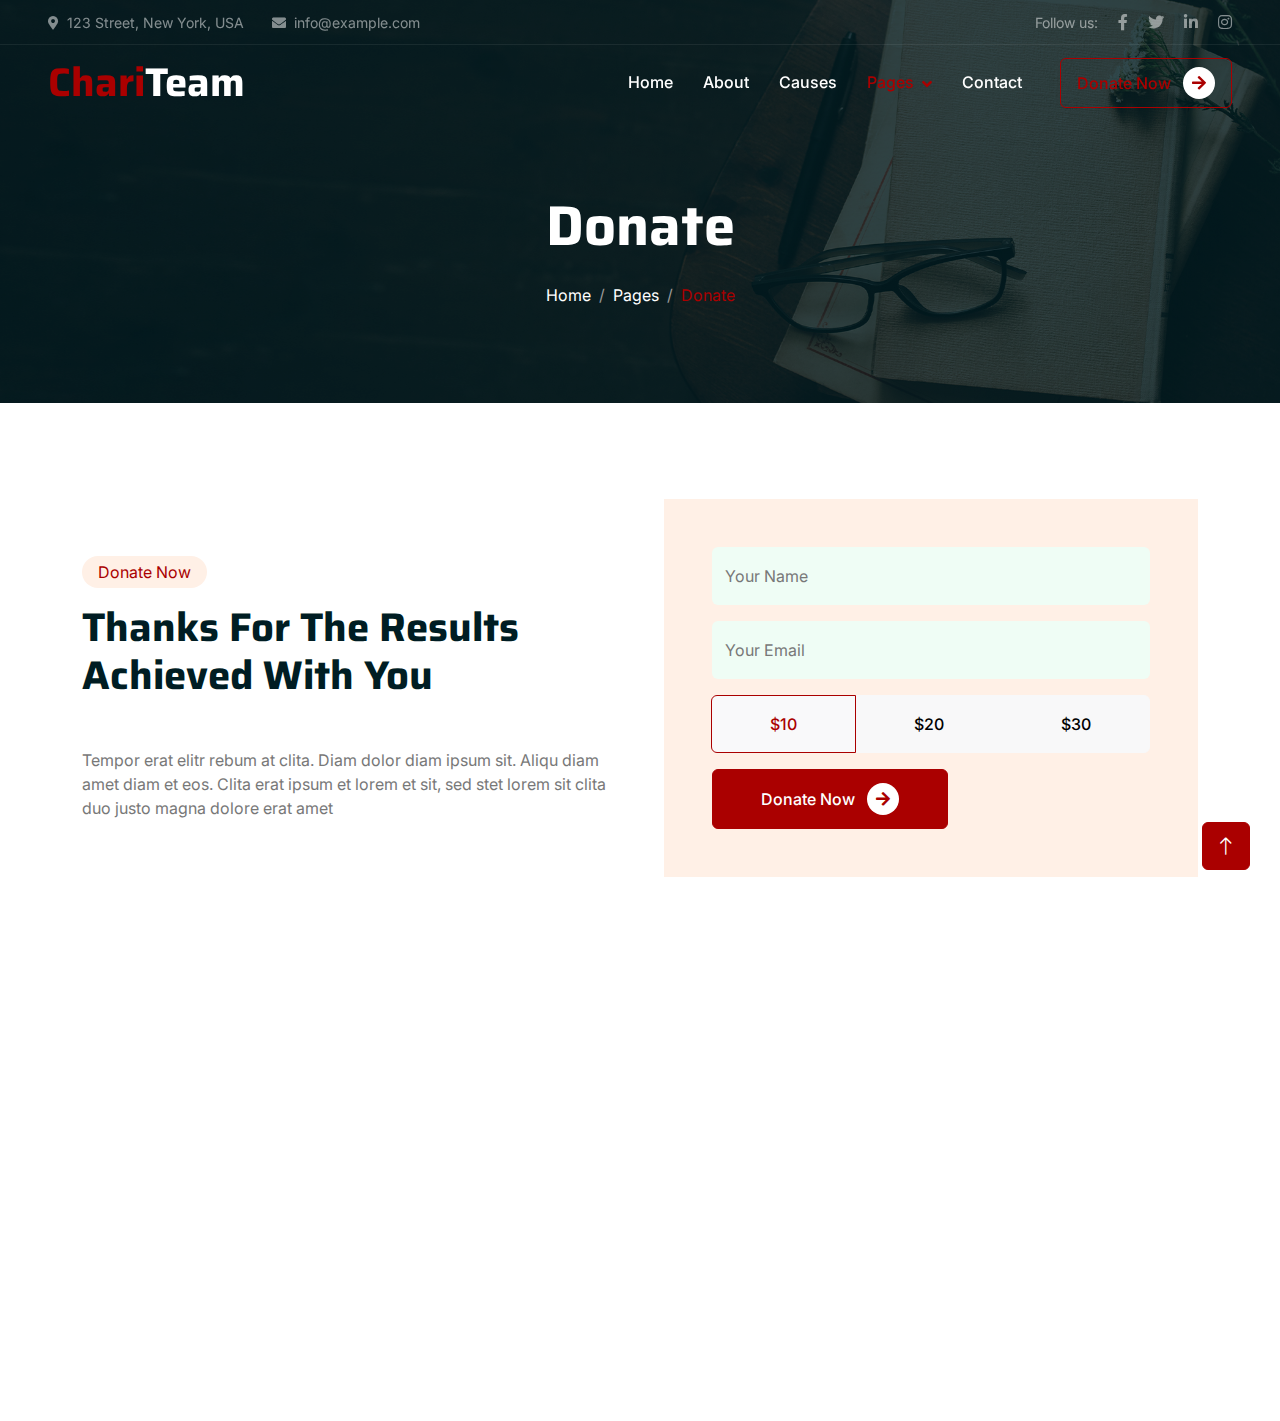
<file: donate.html>
<!DOCTYPE html>
<html lang="en">

<head>
    <meta charset="utf-8">
    <title>Mudra</title>
    <meta content="width=device-width, initial-scale=1.0" name="viewport">
    <meta content="" name="keywords">
    <meta content="" name="description">

    <!-- Favicon -->
    <link href="img/favicon.ico" rel="icon">

    <!-- Google Web Fonts -->
    <link rel="preconnect" href="https://fonts.googleapis.com">
    <link rel="preconnect" href="https://fonts.gstatic.com" crossorigin>
    <link href="https://fonts.googleapis.com/css2?family=Inter:wght@400;500;600&family=Saira:wght@500;600;700&display=swap" rel="stylesheet"> 

    <!-- Icon Font Stylesheet -->
    <link href="https://cdnjs.cloudflare.com/ajax/libs/font-awesome/5.10.0/css/all.min.css" rel="stylesheet">
    <link href="https://cdn.jsdelivr.net/npm/bootstrap-icons@1.4.1/font/bootstrap-icons.css" rel="stylesheet">

    <!-- Libraries Stylesheet -->
    <link href="lib/animate/animate.min.css" rel="stylesheet">
    <link href="lib/owlcarousel/assets/owl.carousel.min.css" rel="stylesheet">

    <!-- Customized Bootstrap Stylesheet -->
    <link href="css/bootstrap.min.css" rel="stylesheet">

    <!-- Template Stylesheet -->
    <link href="css/style.css" rel="stylesheet">
</head>

<body>
    <!-- Spinner Start -->
    <div id="spinner" class="show bg-white position-fixed translate-middle w-100 vh-100 top-50 start-50 d-flex align-items-center justify-content-center">
        <div class="spinner-grow text-primary" role="status"></div>
    </div>
    <!-- Spinner End -->


    <!-- Navbar Start -->
    <div class="container-fluid fixed-top px-0 wow fadeIn" data-wow-delay="0.1s">
        <div class="top-bar text-white-50 row gx-0 align-items-center d-none d-lg-flex">
            <div class="col-lg-6 px-5 text-start">
                <small><i class="fa fa-map-marker-alt me-2"></i>123 Street, New York, USA</small>
                <small class="ms-4"><i class="fa fa-envelope me-2"></i>info@example.com</small>
            </div>
            <div class="col-lg-6 px-5 text-end">
                <small>Follow us:</small>
                <a class="text-white-50 ms-3" href=""><i class="fab fa-facebook-f"></i></a>
                <a class="text-white-50 ms-3" href=""><i class="fab fa-twitter"></i></a>
                <a class="text-white-50 ms-3" href=""><i class="fab fa-linkedin-in"></i></a>
                <a class="text-white-50 ms-3" href=""><i class="fab fa-instagram"></i></a>
            </div>
        </div>

        <nav class="navbar navbar-expand-lg navbar-dark py-lg-0 px-lg-5 wow fadeIn" data-wow-delay="0.1s">
            <a href="index.html" class="navbar-brand ms-4 ms-lg-0">
                <h1 class="fw-bold text-primary m-0">Chari<span class="text-white">Team</span></h1>
            </a>
            <button type="button" class="navbar-toggler me-4" data-bs-toggle="collapse" data-bs-target="#navbarCollapse">
                <span class="navbar-toggler-icon"></span>
            </button>
            <div class="collapse navbar-collapse" id="navbarCollapse">
                <div class="navbar-nav ms-auto p-4 p-lg-0">
                    <a href="index.html" class="nav-item nav-link">Home</a>
                    <a href="about.html" class="nav-item nav-link">About</a>
                    <a href="causes.html" class="nav-item nav-link">Causes</a>
                    <div class="nav-item dropdown">
                        <a href="#" class="nav-link dropdown-toggle active" data-bs-toggle="dropdown">Pages</a>
                        <div class="dropdown-menu m-0">
                            <a href="service.html" class="dropdown-item">Service</a>
                            <a href="donate.html" class="dropdown-item active">Donate</a>
                            <a href="team.html" class="dropdown-item">Our Team</a>
                            <a href="testimonial.html" class="dropdown-item">Testimonial</a>
                            <a href="404.html" class="dropdown-item">404 Page</a>
                        </div>
                    </div>
                    <a href="contact.html" class="nav-item nav-link">Contact</a>
                </div>
                <div class="d-none d-lg-flex ms-2">
                    <a class="btn btn-outline-primary py-2 px-3" href="">
                        Donate Now
                        <div class="d-inline-flex btn-sm-square bg-white text-primary rounded-circle ms-2">
                            <i class="fa fa-arrow-right"></i>
                        </div>
                    </a>
                </div>
            </div>
        </nav>
    </div>
    <!-- Navbar End -->


    <!-- Page Header Start -->
    <div class="container-fluid page-header mb-5 wow fadeIn" data-wow-delay="0.1s">
        <div class="container text-center">
            <h1 class="display-4 text-white animated slideInDown mb-4">Donate</h1>
            <nav aria-label="breadcrumb animated slideInDown">
                <ol class="breadcrumb justify-content-center mb-0">
                    <li class="breadcrumb-item"><a class="text-white" href="#">Home</a></li>
                    <li class="breadcrumb-item"><a class="text-white" href="#">Pages</a></li>
                    <li class="breadcrumb-item text-primary active" aria-current="page">Donate</li>
                </ol>
            </nav>
        </div>
    </div>
    <!-- Page Header End -->


    <!-- Donate Start -->
    <div class="container-fluid py-5">
        <div class="container">
            <div class="row g-5 align-items-center">
                <div class="col-lg-6 wow fadeIn" data-wow-delay="0.1s">
                    <div class="d-inline-block rounded-pill bg-secondary text-primary py-1 px-3 mb-3">Donate Now</div>
                    <h1 class="display-6 mb-5">Thanks For The Results Achieved With You</h1>
                    <p class="mb-0">Tempor erat elitr rebum at clita. Diam dolor diam ipsum sit. Aliqu diam amet diam et eos. Clita erat ipsum et lorem et sit, sed stet lorem sit clita duo justo magna dolore erat amet</p>
                </div>
                <div class="col-lg-6 wow fadeIn" data-wow-delay="0.5s">
                    <div class="h-100 bg-secondary p-5">
                        <form>
                            <div class="row g-3">
                                <div class="col-12">
                                    <div class="form-floating">
                                        <input type="text" class="form-control bg-light border-0" id="name" placeholder="Your Name">
                                        <label for="name">Your Name</label>
                                    </div>
                                </div>
                                <div class="col-12">
                                    <div class="form-floating">
                                        <input type="email" class="form-control bg-light border-0" id="email" placeholder="Your Email">
                                        <label for="email">Your Email</label>
                                    </div>
                                </div>
                                <div class="col-12">
                                    <div class="btn-group d-flex justify-content-around">
                                        <input type="radio" class="btn-check" name="btnradio" id="btnradio1" checked>
                                        <label class="btn btn-light py-3" for="btnradio1">$10</label>

                                        <input type="radio" class="btn-check" name="btnradio" id="btnradio2">
                                        <label class="btn btn-light py-3" for="btnradio2">$20</label>

                                        <input type="radio" class="btn-check" name="btnradio" id="btnradio3">
                                        <label class="btn btn-light py-3" for="btnradio3">$30</label>
                                    </div>
                                </div>
                                <div class="col-12">
                                    <button class="btn btn-primary px-5" style="height: 60px;">
                                        Donate Now
                                        <div class="d-inline-flex btn-sm-square bg-white text-primary rounded-circle ms-2">
                                            <i class="fa fa-arrow-right"></i>
                                        </div>
                                    </button>
                                </div>
                            </div>
                        </form>
                    </div>
                </div>
            </div>
        </div>
    </div>
    <!-- Donate End -->
        

    <!-- Footer Start -->
    <div class="container-fluid bg-dark text-white-50 footer mt-5 pt-5 wow fadeIn" data-wow-delay="0.1s">
        <div class="container py-5">
            <div class="row g-5">
                <div class="col-lg-3 col-md-6">
                    <h1 class="fw-bold text-primary mb-4">Chari<span class="text-white">Team</span></h1>
                    <p>Diam dolor diam ipsum sit. Aliqu diam amet diam et eos. Clita erat ipsum et lorem et sit, sed stet lorem sit clita</p>
                    <div class="d-flex pt-2">
                        <a class="btn btn-square me-1" href=""><i class="fab fa-twitter"></i></a>
                        <a class="btn btn-square me-1" href=""><i class="fab fa-facebook-f"></i></a>
                        <a class="btn btn-square me-1" href=""><i class="fab fa-youtube"></i></a>
                        <a class="btn btn-square me-0" href=""><i class="fab fa-linkedin-in"></i></a>
                    </div>
                </div>
                <div class="col-lg-3 col-md-6">
                    <h5 class="text-light mb-4">Address</h5>
                    <p><i class="fa fa-map-marker-alt me-3"></i>123 Street, New York, USA</p>
                    <p><i class="fa fa-phone-alt me-3"></i>+012 345 67890</p>
                    <p><i class="fa fa-envelope me-3"></i>info@example.com</p>
                </div>
                <div class="col-lg-3 col-md-6">
                    <h5 class="text-light mb-4">Quick Links</h5>
                    <a class="btn btn-link" href="">About Us</a>
                    <a class="btn btn-link" href="">Contact Us</a>
                    <a class="btn btn-link" href="">Our Services</a>
                    <a class="btn btn-link" href="">Terms & Condition</a>
                    <a class="btn btn-link" href="">Support</a>
                </div>
                <div class="col-lg-3 col-md-6">
                    <h5 class="text-light mb-4">Newsletter</h5>
                    <p>Dolor amet sit justo amet elitr clita ipsum elitr est.</p>
                    <div class="position-relative mx-auto" style="max-width: 400px;">
                        <input class="form-control bg-transparent w-100 py-3 ps-4 pe-5" type="text" placeholder="Your email">
                        <button type="button" class="btn btn-primary py-2 position-absolute top-0 end-0 mt-2 me-2">SignUp</button>
                    </div>
                </div>
            </div>
        </div>
        <div class="container-fluid copyright">
            <div class="container">
                <div class="row">
                    <div class="col-md-6 text-center text-md-start mb-3 mb-md-0">
                        &copy; <a href="#">Your Site Name</a>, All Right Reserved.
                    </div>
                    <div class="col-md-6 text-center text-md-end">
                        <!--/*** This template is free as long as you keep the footer author’s credit link/attribution link/backlink. If you'd like to use the template without the footer author’s credit link/attribution link/backlink, you can purchase the Credit Removal License from "https://htmlcodex.com/credit-removal". Thank you for your support. ***/-->
                        Designed By <a href="https://htmlcodex.com">HTML Codex</a>
                    </div>
                </div>
            </div>
        </div>
    </div>
    <!-- Footer End -->


    <!-- Back to Top -->
    <a href="#" class="btn btn-lg btn-primary btn-lg-square back-to-top"><i class="bi bi-arrow-up"></i></a>


    <!-- JavaScript Libraries -->
    <script src="https://code.jquery.com/jquery-3.4.1.min.js"></script>
    <script src="https://cdn.jsdelivr.net/npm/bootstrap@5.0.0/dist/js/bootstrap.bundle.min.js"></script>
    <script src="lib/wow/wow.min.js"></script>
    <script src="lib/easing/easing.min.js"></script>
    <script src="lib/waypoints/waypoints.min.js"></script>
    <script src="lib/owlcarousel/owl.carousel.min.js"></script>
    <script src="lib/parallax/parallax.min.js"></script>

    <!-- Template Javascript -->
    <script src="js/main.js"></script>
</body>

</html>
</file>
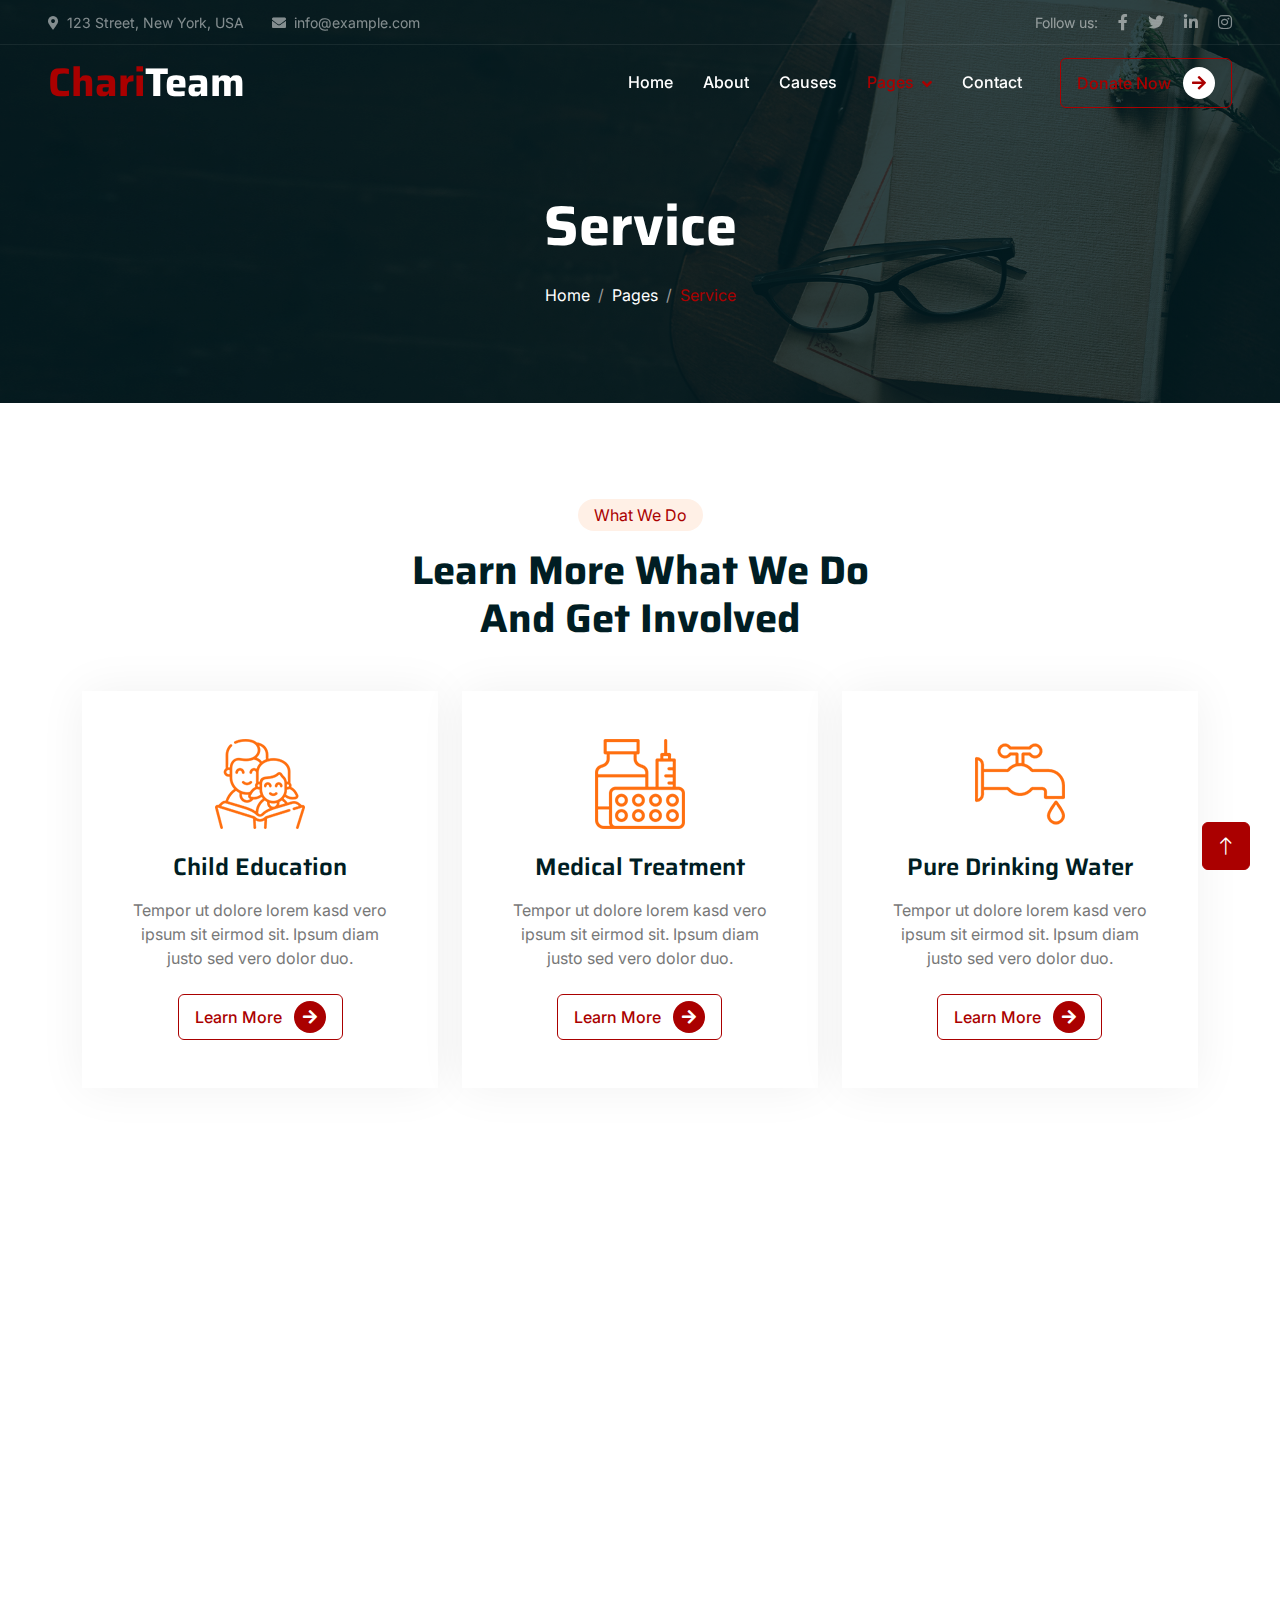
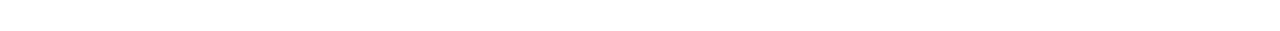
<file: service.html>
<!DOCTYPE html>
<html lang="en">

<head>
    <meta charset="utf-8">
    <title>Mudra</title>
    <meta content="width=device-width, initial-scale=1.0" name="viewport">
    <meta content="" name="keywords">
    <meta content="" name="description">

    <!-- Favicon -->
    <link href="img/favicon.ico" rel="icon">

    <!-- Google Web Fonts -->
    <link rel="preconnect" href="https://fonts.googleapis.com">
    <link rel="preconnect" href="https://fonts.gstatic.com" crossorigin>
    <link href="https://fonts.googleapis.com/css2?family=Inter:wght@400;500;600&family=Saira:wght@500;600;700&display=swap" rel="stylesheet"> 

    <!-- Icon Font Stylesheet -->
    <link href="https://cdnjs.cloudflare.com/ajax/libs/font-awesome/5.10.0/css/all.min.css" rel="stylesheet">
    <link href="https://cdn.jsdelivr.net/npm/bootstrap-icons@1.4.1/font/bootstrap-icons.css" rel="stylesheet">

    <!-- Libraries Stylesheet -->
    <link href="lib/animate/animate.min.css" rel="stylesheet">
    <link href="lib/owlcarousel/assets/owl.carousel.min.css" rel="stylesheet">

    <!-- Customized Bootstrap Stylesheet -->
    <link href="css/bootstrap.min.css" rel="stylesheet">

    <!-- Template Stylesheet -->
    <link href="css/style.css" rel="stylesheet">
</head>

<body>
    <!-- Spinner Start -->
    <div id="spinner" class="show bg-white position-fixed translate-middle w-100 vh-100 top-50 start-50 d-flex align-items-center justify-content-center">
        <div class="spinner-grow text-primary" role="status"></div>
    </div>
    <!-- Spinner End -->


    <!-- Navbar Start -->
    <div class="container-fluid fixed-top px-0 wow fadeIn" data-wow-delay="0.1s">
        <div class="top-bar text-white-50 row gx-0 align-items-center d-none d-lg-flex">
            <div class="col-lg-6 px-5 text-start">
                <small><i class="fa fa-map-marker-alt me-2"></i>123 Street, New York, USA</small>
                <small class="ms-4"><i class="fa fa-envelope me-2"></i>info@example.com</small>
            </div>
            <div class="col-lg-6 px-5 text-end">
                <small>Follow us:</small>
                <a class="text-white-50 ms-3" href=""><i class="fab fa-facebook-f"></i></a>
                <a class="text-white-50 ms-3" href=""><i class="fab fa-twitter"></i></a>
                <a class="text-white-50 ms-3" href=""><i class="fab fa-linkedin-in"></i></a>
                <a class="text-white-50 ms-3" href=""><i class="fab fa-instagram"></i></a>
            </div>
        </div>

        <nav class="navbar navbar-expand-lg navbar-dark py-lg-0 px-lg-5 wow fadeIn" data-wow-delay="0.1s">
            <a href="index.html" class="navbar-brand ms-4 ms-lg-0">
                <h1 class="fw-bold text-primary m-0">Chari<span class="text-white">Team</span></h1>
            </a>
            <button type="button" class="navbar-toggler me-4" data-bs-toggle="collapse" data-bs-target="#navbarCollapse">
                <span class="navbar-toggler-icon"></span>
            </button>
            <div class="collapse navbar-collapse" id="navbarCollapse">
                <div class="navbar-nav ms-auto p-4 p-lg-0">
                    <a href="index.html" class="nav-item nav-link">Home</a>
                    <a href="about.html" class="nav-item nav-link">About</a>
                    <a href="causes.html" class="nav-item nav-link">Causes</a>
                    <div class="nav-item dropdown">
                        <a href="#" class="nav-link dropdown-toggle active" data-bs-toggle="dropdown">Pages</a>
                        <div class="dropdown-menu m-0">
                            <a href="service.html" class="dropdown-item active">Service</a>
                            <a href="donate.html" class="dropdown-item">Donate</a>
                            <a href="team.html" class="dropdown-item">Our Team</a>
                            <a href="testimonial.html" class="dropdown-item">Testimonial</a>
                            <a href="404.html" class="dropdown-item">404 Page</a>
                        </div>
                    </div>
                    <a href="contact.html" class="nav-item nav-link">Contact</a>
                </div>
                <div class="d-none d-lg-flex ms-2">
                    <a class="btn btn-outline-primary py-2 px-3" href="">
                        Donate Now
                        <div class="d-inline-flex btn-sm-square bg-white text-primary rounded-circle ms-2">
                            <i class="fa fa-arrow-right"></i>
                        </div>
                    </a>
                </div>
            </div>
        </nav>
    </div>
    <!-- Navbar End -->


    <!-- Page Header Start -->
    <div class="container-fluid page-header mb-5 wow fadeIn" data-wow-delay="0.1s">
        <div class="container text-center">
            <h1 class="display-4 text-white animated slideInDown mb-4">Service</h1>
            <nav aria-label="breadcrumb animated slideInDown">
                <ol class="breadcrumb justify-content-center mb-0">
                    <li class="breadcrumb-item"><a class="text-white" href="#">Home</a></li>
                    <li class="breadcrumb-item"><a class="text-white" href="#">Pages</a></li>
                    <li class="breadcrumb-item text-primary active" aria-current="page">Service</li>
                </ol>
            </nav>
        </div>
    </div>
    <!-- Page Header End -->


    <!-- Service Start -->
    <div class="container-xxl py-5">
        <div class="container">
            <div class="text-center mx-auto mb-5 wow fadeInUp" data-wow-delay="0.1s" style="max-width: 500px;">
                <div class="d-inline-block rounded-pill bg-secondary text-primary py-1 px-3 mb-3">What We Do</div>
                <h1 class="display-6 mb-5">Learn More What We Do And Get Involved</h1>
            </div>
            <div class="row g-4 justify-content-center">
                <div class="col-lg-4 col-md-6 wow fadeInUp" data-wow-delay="0.1s">
                    <div class="service-item bg-white text-center h-100 p-4 p-xl-5">
                        <img class="img-fluid mb-4" src="img/icon-1.png" alt="">
                        <h4 class="mb-3">Child Education</h4>
                        <p class="mb-4">Tempor ut dolore lorem kasd vero ipsum sit eirmod sit. Ipsum diam justo sed vero dolor duo.</p>
                        <a class="btn btn-outline-primary px-3" href="">
                            Learn More
                            <div class="d-inline-flex btn-sm-square bg-primary text-white rounded-circle ms-2">
                                <i class="fa fa-arrow-right"></i>
                            </div>
                        </a>
                    </div>
                </div>
                <div class="col-lg-4 col-md-6 wow fadeInUp" data-wow-delay="0.3s">
                    <div class="service-item bg-white text-center h-100 p-4 p-xl-5">
                        <img class="img-fluid mb-4" src="img/icon-2.png" alt="">
                        <h4 class="mb-3">Medical Treatment</h4>
                        <p class="mb-4">Tempor ut dolore lorem kasd vero ipsum sit eirmod sit. Ipsum diam justo sed vero dolor duo.</p>
                        <a class="btn btn-outline-primary px-3" href="">
                            Learn More
                            <div class="d-inline-flex btn-sm-square bg-primary text-white rounded-circle ms-2">
                                <i class="fa fa-arrow-right"></i>
                            </div>
                        </a>
                    </div>
                </div>
                <div class="col-lg-4 col-md-6 wow fadeInUp" data-wow-delay="0.5s">
                    <div class="service-item bg-white text-center h-100 p-4 p-xl-5">
                        <img class="img-fluid mb-4" src="img/icon-3.png" alt="">
                        <h4 class="mb-3">Pure Drinking Water</h4>
                        <p class="mb-4">Tempor ut dolore lorem kasd vero ipsum sit eirmod sit. Ipsum diam justo sed vero dolor duo.</p>
                        <a class="btn btn-outline-primary px-3" href="">
                            Learn More
                            <div class="d-inline-flex btn-sm-square bg-primary text-white rounded-circle ms-2">
                                <i class="fa fa-arrow-right"></i>
                            </div>
                        </a>
                    </div>
                </div>
            </div>
        </div>
    </div>
    <!-- Service End -->
        

    <!-- Footer Start -->
    <div class="container-fluid bg-dark text-white-50 footer mt-5 pt-5 wow fadeIn" data-wow-delay="0.1s">
        <div class="container py-5">
            <div class="row g-5">
                <div class="col-lg-3 col-md-6">
                    <h1 class="fw-bold text-primary mb-4">Chari<span class="text-white">Team</span></h1>
                    <p>Diam dolor diam ipsum sit. Aliqu diam amet diam et eos. Clita erat ipsum et lorem et sit, sed stet lorem sit clita</p>
                    <div class="d-flex pt-2">
                        <a class="btn btn-square me-1" href=""><i class="fab fa-twitter"></i></a>
                        <a class="btn btn-square me-1" href=""><i class="fab fa-facebook-f"></i></a>
                        <a class="btn btn-square me-1" href=""><i class="fab fa-youtube"></i></a>
                        <a class="btn btn-square me-0" href=""><i class="fab fa-linkedin-in"></i></a>
                    </div>
                </div>
                <div class="col-lg-3 col-md-6">
                    <h5 class="text-light mb-4">Address</h5>
                    <p><i class="fa fa-map-marker-alt me-3"></i>123 Street, New York, USA</p>
                    <p><i class="fa fa-phone-alt me-3"></i>+012 345 67890</p>
                    <p><i class="fa fa-envelope me-3"></i>info@example.com</p>
                </div>
                <div class="col-lg-3 col-md-6">
                    <h5 class="text-light mb-4">Quick Links</h5>
                    <a class="btn btn-link" href="">About Us</a>
                    <a class="btn btn-link" href="">Contact Us</a>
                    <a class="btn btn-link" href="">Our Services</a>
                    <a class="btn btn-link" href="">Terms & Condition</a>
                    <a class="btn btn-link" href="">Support</a>
                </div>
                <div class="col-lg-3 col-md-6">
                    <h5 class="text-light mb-4">Newsletter</h5>
                    <p>Dolor amet sit justo amet elitr clita ipsum elitr est.</p>
                    <div class="position-relative mx-auto" style="max-width: 400px;">
                        <input class="form-control bg-transparent w-100 py-3 ps-4 pe-5" type="text" placeholder="Your email">
                        <button type="button" class="btn btn-primary py-2 position-absolute top-0 end-0 mt-2 me-2">SignUp</button>
                    </div>
                </div>
            </div>
        </div>
        <div class="container-fluid copyright">
            <div class="container">
                <div class="row">
                    <div class="col-md-6 text-center text-md-start mb-3 mb-md-0">
                        &copy; <a href="#">Your Site Name</a>, All Right Reserved.
                    </div>
                    <div class="col-md-6 text-center text-md-end">
                        <!--/*** This template is free as long as you keep the footer author’s credit link/attribution link/backlink. If you'd like to use the template without the footer author’s credit link/attribution link/backlink, you can purchase the Credit Removal License from "https://htmlcodex.com/credit-removal". Thank you for your support. ***/-->
                        Designed By <a href="https://htmlcodex.com">HTML Codex</a>
                    </div>
                </div>
            </div>
        </div>
    </div>
    <!-- Footer End -->


    <!-- Back to Top -->
    <a href="#" class="btn btn-lg btn-primary btn-lg-square back-to-top"><i class="bi bi-arrow-up"></i></a>


    <!-- JavaScript Libraries -->
    <script src="https://code.jquery.com/jquery-3.4.1.min.js"></script>
    <script src="https://cdn.jsdelivr.net/npm/bootstrap@5.0.0/dist/js/bootstrap.bundle.min.js"></script>
    <script src="lib/wow/wow.min.js"></script>
    <script src="lib/easing/easing.min.js"></script>
    <script src="lib/waypoints/waypoints.min.js"></script>
    <script src="lib/owlcarousel/owl.carousel.min.js"></script>
    <script src="lib/parallax/parallax.min.js"></script>

    <!-- Template Javascript -->
    <script src="js/main.js"></script>
</body>

</html>
</file>
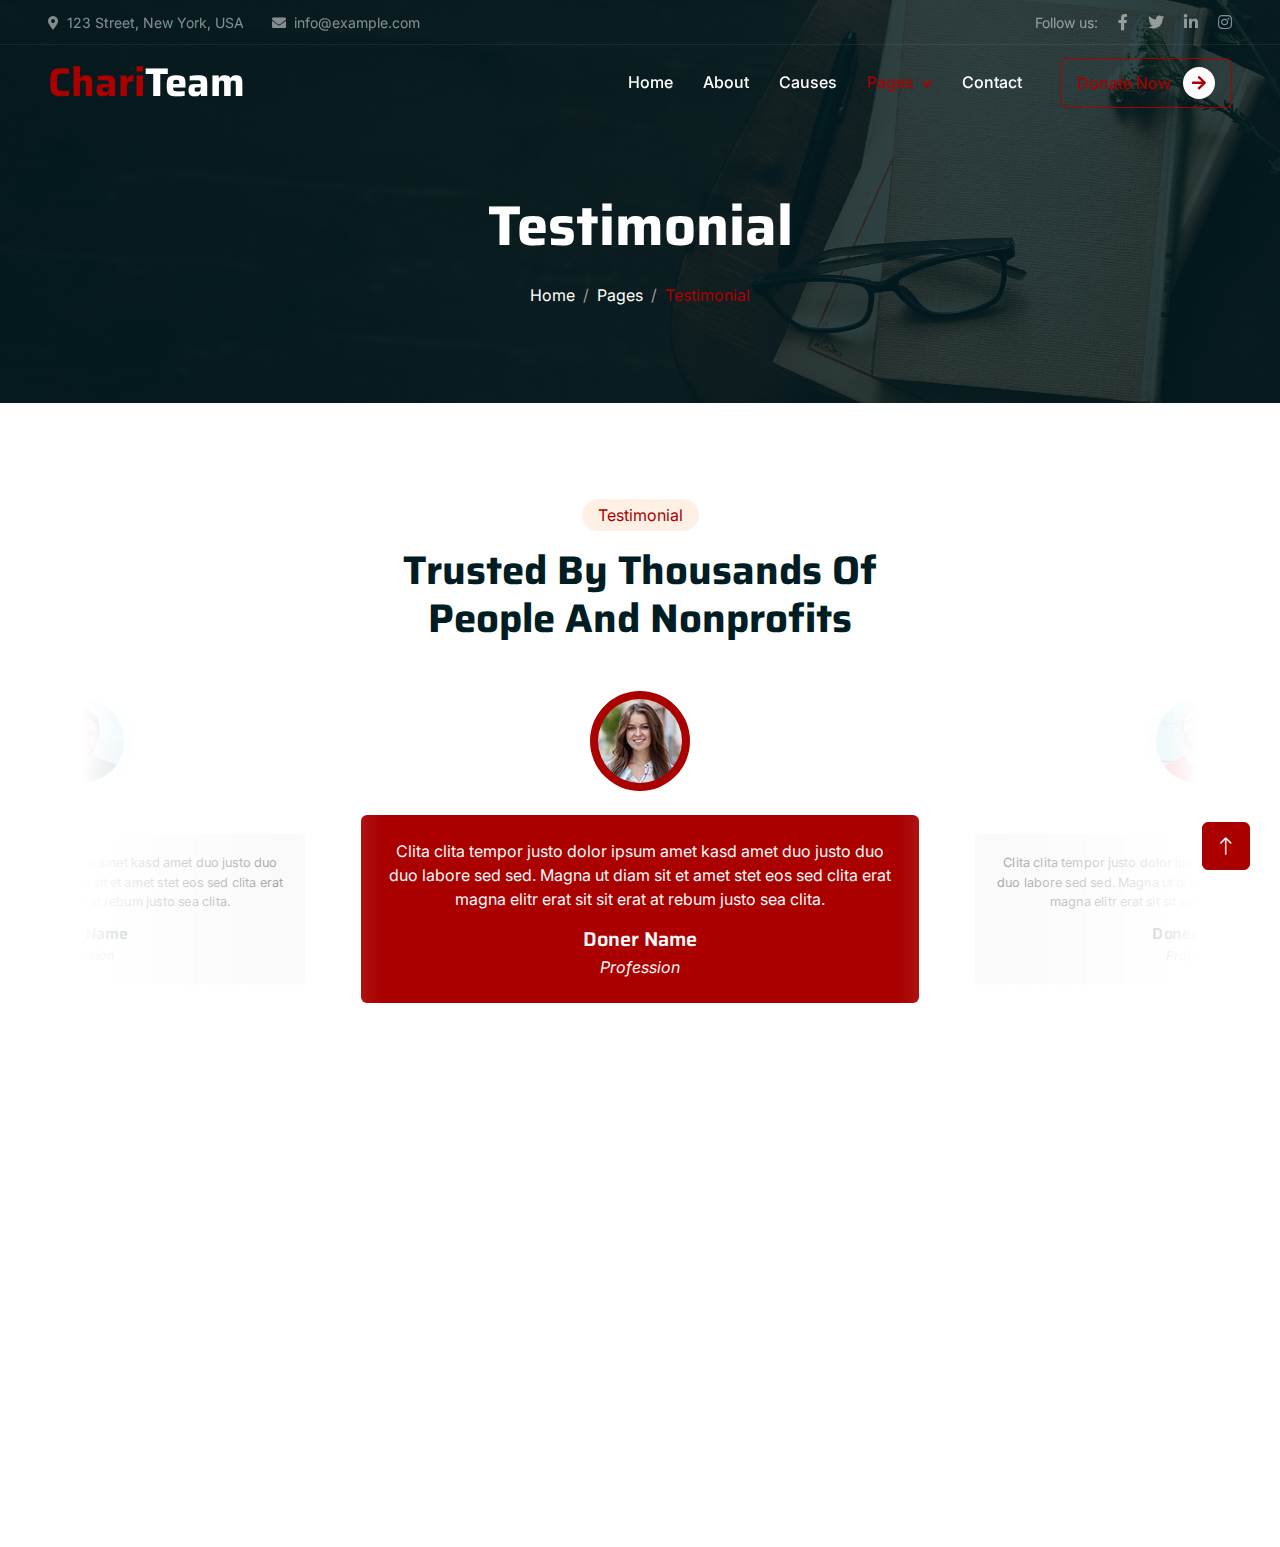
<file: testimonial.html>
<!DOCTYPE html>
<html lang="en">

<head>
    <meta charset="utf-8">
    <title>Mudra</title>
    <meta content="width=device-width, initial-scale=1.0" name="viewport">
    <meta content="" name="keywords">
    <meta content="" name="description">

    <!-- Favicon -->
    <link href="img/favicon.ico" rel="icon">

    <!-- Google Web Fonts -->
    <link rel="preconnect" href="https://fonts.googleapis.com">
    <link rel="preconnect" href="https://fonts.gstatic.com" crossorigin>
    <link href="https://fonts.googleapis.com/css2?family=Inter:wght@400;500;600&family=Saira:wght@500;600;700&display=swap" rel="stylesheet"> 

    <!-- Icon Font Stylesheet -->
    <link href="https://cdnjs.cloudflare.com/ajax/libs/font-awesome/5.10.0/css/all.min.css" rel="stylesheet">
    <link href="https://cdn.jsdelivr.net/npm/bootstrap-icons@1.4.1/font/bootstrap-icons.css" rel="stylesheet">

    <!-- Libraries Stylesheet -->
    <link href="lib/animate/animate.min.css" rel="stylesheet">
    <link href="lib/owlcarousel/assets/owl.carousel.min.css" rel="stylesheet">

    <!-- Customized Bootstrap Stylesheet -->
    <link href="css/bootstrap.min.css" rel="stylesheet">

    <!-- Template Stylesheet -->
    <link href="css/style.css" rel="stylesheet">
</head>

<body>
    <!-- Spinner Start -->
    <div id="spinner" class="show bg-white position-fixed translate-middle w-100 vh-100 top-50 start-50 d-flex align-items-center justify-content-center">
        <div class="spinner-grow text-primary" role="status"></div>
    </div>
    <!-- Spinner End -->


    <!-- Navbar Start -->
    <div class="container-fluid fixed-top px-0 wow fadeIn" data-wow-delay="0.1s">
        <div class="top-bar text-white-50 row gx-0 align-items-center d-none d-lg-flex">
            <div class="col-lg-6 px-5 text-start">
                <small><i class="fa fa-map-marker-alt me-2"></i>123 Street, New York, USA</small>
                <small class="ms-4"><i class="fa fa-envelope me-2"></i>info@example.com</small>
            </div>
            <div class="col-lg-6 px-5 text-end">
                <small>Follow us:</small>
                <a class="text-white-50 ms-3" href=""><i class="fab fa-facebook-f"></i></a>
                <a class="text-white-50 ms-3" href=""><i class="fab fa-twitter"></i></a>
                <a class="text-white-50 ms-3" href=""><i class="fab fa-linkedin-in"></i></a>
                <a class="text-white-50 ms-3" href=""><i class="fab fa-instagram"></i></a>
            </div>
        </div>

        <nav class="navbar navbar-expand-lg navbar-dark py-lg-0 px-lg-5 wow fadeIn" data-wow-delay="0.1s">
            <a href="index.html" class="navbar-brand ms-4 ms-lg-0">
                <h1 class="fw-bold text-primary m-0">Chari<span class="text-white">Team</span></h1>
            </a>
            <button type="button" class="navbar-toggler me-4" data-bs-toggle="collapse" data-bs-target="#navbarCollapse">
                <span class="navbar-toggler-icon"></span>
            </button>
            <div class="collapse navbar-collapse" id="navbarCollapse">
                <div class="navbar-nav ms-auto p-4 p-lg-0">
                    <a href="index.html" class="nav-item nav-link">Home</a>
                    <a href="about.html" class="nav-item nav-link">About</a>
                    <a href="causes.html" class="nav-item nav-link">Causes</a>
                    <div class="nav-item dropdown">
                        <a href="#" class="nav-link dropdown-toggle active" data-bs-toggle="dropdown">Pages</a>
                        <div class="dropdown-menu m-0">
                            <a href="service.html" class="dropdown-item">Service</a>
                            <a href="donate.html" class="dropdown-item">Donate</a>
                            <a href="team.html" class="dropdown-item">Our Team</a>
                            <a href="testimonial.html" class="dropdown-item active">Testimonial</a>
                            <a href="404.html" class="dropdown-item">404 Page</a>
                        </div>
                    </div>
                    <a href="contact.html" class="nav-item nav-link">Contact</a>
                </div>
                <div class="d-none d-lg-flex ms-2">
                    <a class="btn btn-outline-primary py-2 px-3" href="">
                        Donate Now
                        <div class="d-inline-flex btn-sm-square bg-white text-primary rounded-circle ms-2">
                            <i class="fa fa-arrow-right"></i>
                        </div>
                    </a>
                </div>
            </div>
        </nav>
    </div>
    <!-- Navbar End -->


    <!-- Page Header Start -->
    <div class="container-fluid page-header mb-5 wow fadeIn" data-wow-delay="0.1s">
        <div class="container text-center">
            <h1 class="display-4 text-white animated slideInDown mb-4">Testimonial</h1>
            <nav aria-label="breadcrumb animated slideInDown">
                <ol class="breadcrumb justify-content-center mb-0">
                    <li class="breadcrumb-item"><a class="text-white" href="#">Home</a></li>
                    <li class="breadcrumb-item"><a class="text-white" href="#">Pages</a></li>
                    <li class="breadcrumb-item text-primary active" aria-current="page">Testimonial</li>
                </ol>
            </nav>
        </div>
    </div>
    <!-- Page Header End -->


    <!-- Testimonial Start -->
    <div class="container-xxl py-5">
        <div class="container">
            <div class="text-center mx-auto mb-5 wow fadeInUp" data-wow-delay="0.1s" style="max-width: 500px;">
                <div class="d-inline-block rounded-pill bg-secondary text-primary py-1 px-3 mb-3">Testimonial</div>
                <h1 class="display-6 mb-5">Trusted By Thousands Of People And Nonprofits</h1>
            </div>
            <div class="owl-carousel testimonial-carousel wow fadeInUp" data-wow-delay="0.1s">
                <div class="testimonial-item text-center">
                    <img class="img-fluid bg-light rounded-circle p-2 mx-auto mb-4" src="img/testimonial-1.jpg" style="width: 100px; height: 100px;">
                    <div class="testimonial-text rounded text-center p-4">
                        <p>Clita clita tempor justo dolor ipsum amet kasd amet duo justo duo duo labore sed sed. Magna ut diam sit et amet stet eos sed clita erat magna elitr erat sit sit erat at rebum justo sea clita.</p>
                        <h5 class="mb-1">Doner Name</h5>
                        <span class="fst-italic">Profession</span>
                    </div>
                </div>
                <div class="testimonial-item text-center">
                    <img class="img-fluid bg-light rounded-circle p-2 mx-auto mb-4" src="img/testimonial-2.jpg" style="width: 100px; height: 100px;">
                    <div class="testimonial-text rounded text-center p-4">
                        <p>Clita clita tempor justo dolor ipsum amet kasd amet duo justo duo duo labore sed sed. Magna ut diam sit et amet stet eos sed clita erat magna elitr erat sit sit erat at rebum justo sea clita.</p>
                        <h5 class="mb-1">Doner Name</h5>
                        <span class="fst-italic">Profession</span>
                    </div>
                </div>
                <div class="testimonial-item text-center">
                    <img class="img-fluid bg-light rounded-circle p-2 mx-auto mb-4" src="img/testimonial-3.jpg" style="width: 100px; height: 100px;">
                    <div class="testimonial-text rounded text-center p-4">
                        <p>Clita clita tempor justo dolor ipsum amet kasd amet duo justo duo duo labore sed sed. Magna ut diam sit et amet stet eos sed clita erat magna elitr erat sit sit erat at rebum justo sea clita.</p>
                        <h5 class="mb-1">Doner Name</h5>
                        <span class="fst-italic">Profession</span>
                    </div>
                </div>
            </div>
        </div>
    </div>
    <!-- Testimonial End -->
        

    <!-- Footer Start -->
    <div class="container-fluid bg-dark text-white-50 footer mt-5 pt-5 wow fadeIn" data-wow-delay="0.1s">
        <div class="container py-5">
            <div class="row g-5">
                <div class="col-lg-3 col-md-6">
                    <h1 class="fw-bold text-primary mb-4">Chari<span class="text-white">Team</span></h1>
                    <p>Diam dolor diam ipsum sit. Aliqu diam amet diam et eos. Clita erat ipsum et lorem et sit, sed stet lorem sit clita</p>
                    <div class="d-flex pt-2">
                        <a class="btn btn-square me-1" href=""><i class="fab fa-twitter"></i></a>
                        <a class="btn btn-square me-1" href=""><i class="fab fa-facebook-f"></i></a>
                        <a class="btn btn-square me-1" href=""><i class="fab fa-youtube"></i></a>
                        <a class="btn btn-square me-0" href=""><i class="fab fa-linkedin-in"></i></a>
                    </div>
                </div>
                <div class="col-lg-3 col-md-6">
                    <h5 class="text-light mb-4">Address</h5>
                    <p><i class="fa fa-map-marker-alt me-3"></i>123 Street, New York, USA</p>
                    <p><i class="fa fa-phone-alt me-3"></i>+012 345 67890</p>
                    <p><i class="fa fa-envelope me-3"></i>info@example.com</p>
                </div>
                <div class="col-lg-3 col-md-6">
                    <h5 class="text-light mb-4">Quick Links</h5>
                    <a class="btn btn-link" href="">About Us</a>
                    <a class="btn btn-link" href="">Contact Us</a>
                    <a class="btn btn-link" href="">Our Services</a>
                    <a class="btn btn-link" href="">Terms & Condition</a>
                    <a class="btn btn-link" href="">Support</a>
                </div>
                <div class="col-lg-3 col-md-6">
                    <h5 class="text-light mb-4">Newsletter</h5>
                    <p>Dolor amet sit justo amet elitr clita ipsum elitr est.</p>
                    <div class="position-relative mx-auto" style="max-width: 400px;">
                        <input class="form-control bg-transparent w-100 py-3 ps-4 pe-5" type="text" placeholder="Your email">
                        <button type="button" class="btn btn-primary py-2 position-absolute top-0 end-0 mt-2 me-2">SignUp</button>
                    </div>
                </div>
            </div>
        </div>
        <div class="container-fluid copyright">
            <div class="container">
                <div class="row">
                    <div class="col-md-6 text-center text-md-start mb-3 mb-md-0">
                        &copy; <a href="#">Your Site Name</a>, All Right Reserved.
                    </div>
                    <div class="col-md-6 text-center text-md-end">
                        <!--/*** This template is free as long as you keep the footer author’s credit link/attribution link/backlink. If you'd like to use the template without the footer author’s credit link/attribution link/backlink, you can purchase the Credit Removal License from "https://htmlcodex.com/credit-removal". Thank you for your support. ***/-->
                        Designed By <a href="https://htmlcodex.com">HTML Codex</a>
                    </div>
                </div>
            </div>
        </div>
    </div>
    <!-- Footer End -->


    <!-- Back to Top -->
    <a href="#" class="btn btn-lg btn-primary btn-lg-square back-to-top"><i class="bi bi-arrow-up"></i></a>


    <!-- JavaScript Libraries -->
    <script src="https://code.jquery.com/jquery-3.4.1.min.js"></script>
    <script src="https://cdn.jsdelivr.net/npm/bootstrap@5.0.0/dist/js/bootstrap.bundle.min.js"></script>
    <script src="lib/wow/wow.min.js"></script>
    <script src="lib/easing/easing.min.js"></script>
    <script src="lib/waypoints/waypoints.min.js"></script>
    <script src="lib/owlcarousel/owl.carousel.min.js"></script>
    <script src="lib/parallax/parallax.min.js"></script>

    <!-- Template Javascript -->
    <script src="js/main.js"></script>
</body>

</html>
</file>
<file: css/style.css>
/********** Template CSS **********/
:root {
    --primary: #aa0000;
    --secondary: #FFF0E6;
    --light: #F8F8F9;
    --dark: #001D23;
}

.back-to-top {
    position: fixed;
    display: none;
    right: 30px;
    bottom: 30px;
    z-index: 99;
}


/*** Spinner ***/
#spinner {
    opacity: 0;
    visibility: hidden;
    transition: opacity .5s ease-out, visibility 0s linear .5s;
    z-index: 99999;
}

#spinner.show {
    transition: opacity .5s ease-out, visibility 0s linear 0s;
    visibility: visible;
    opacity: 1;
}


/*** Button ***/
.btn {
    font-weight: 500;
    transition: .5s;
}

.btn.btn-primary,
.btn.btn-outline-primary:hover {
    color: #FFFFFF;
}

.btn.btn-primary:hover {
    color: var(--primary);
    background: transparent;
}

.btn-square {
    width: 38px;
    height: 38px;
}

.btn-sm-square {
    width: 32px;
    height: 32px;
}

.btn-lg-square {
    width: 48px;
    height: 48px;
}

.btn-square,
.btn-sm-square,
.btn-lg-square {
    padding: 0;
    display: flex;
    align-items: center;
    justify-content: center;
    font-weight: normal;
}


/*** Navbar ***/
.fixed-top {
    transition: .5s;
}

.top-bar {
    height: 45px;
    border-bottom: 1px solid rgba(255, 255, 255, .07);
}

.navbar .dropdown-toggle::after {
    border: none;
    content: "\f107";
    font-family: "Font Awesome 5 Free";
    font-weight: 900;
    vertical-align: middle;
    margin-left: 8px;
}

.navbar .navbar-nav .nav-link {
    margin-right: 30px;
    padding: 25px 0;
    color: #FFFFFF;
    font-weight: 500;
    outline: none;
}

.navbar .navbar-nav .nav-link:hover,
.navbar .navbar-nav .nav-link.active {
    color: var(--primary);
}

@media (max-width: 991.98px) {
    .navbar .navbar-nav {
        margin-top: 10px;
        border-top: 1px solid rgba(0, 0, 0, .07);
        background: var(--dark);
    }

    .navbar .navbar-nav .nav-link {
        padding: 10px 0;
    }
}

@media (min-width: 992px) {
    .navbar .nav-item .dropdown-menu {
        display: block;
        visibility: hidden;
        top: 100%;
        transform: rotateX(-75deg);
        transform-origin: 0% 0%;
        transition: .5s;
        opacity: 0;
    }

    .navbar .nav-item:hover .dropdown-menu {
        transform: rotateX(0deg);
        visibility: visible;
        transition: .5s;
        opacity: 1;
    }
}


/*** Header ***/
.carousel-caption {
    top: 0;
    left: 0;
    right: 0;
    bottom: 0;
    display: flex;
    align-items: center;
    justify-content: center;
    text-align: center;
    background: rgba(0, 29, 35, 0.288);
    z-index: 1;
}

.carousel-control-prev,
.carousel-control-next {
    width: 15%;
}

.carousel-control-prev-icon,
.carousel-control-next-icon {
    width: 3rem;
    height: 3rem;
    background-color: var(--dark);
    border: 12px solid var(--dark);
    border-radius: 3rem;
}

@media (max-width: 768px) {
    #header-carousel .carousel-item {
        position: relative;
        min-height: 450px;
    }

    #header-carousel .carousel-item img {
        position: absolute;
        width: 100%;
        height: 100%;
        object-fit: cover;
    }
}

.page-header {
    padding-top: 12rem;
    padding-bottom: 6rem;
    background: linear-gradient(rgba(0, 29, 35, .8), rgba(0, 29, 35, .8)), url(../img/carousel-1.jpg) center center no-repeat;
    background-size: cover;
}

.page-header .breadcrumb-item+.breadcrumb-item::before {
    color: #999999;
}


/*** Causes ***/
.causes-item .progress {
    height: 5px;
    border-radius: 0;
    overflow: visible;
}

.causes-item .progress .progress-bar {
    position: relative;
    overflow: visible;
    width: 0px;
    border-radius: 0;
    transition: 5s;
}

.causes-item .progress .progress-bar span {
    position: absolute;
    top: -7px;
    right: 0;
    width: 40px;
    height: 19px;
    display: flex;
    align-items: center;
    justify-content: center;
    font-size: 12px;
    background: var(--primary);
    color: #FFFFFF;
}

.causes-item .causes-overlay {
    position: absolute;
    width: 100%;
    height: 0;
    top: 0;
    left: 0;
    display: flex;
    align-items: center;
    justify-content: center;
    background: rgba(0, 0, 0, .5);
    overflow: hidden;
    opacity: 0;
    transition: .5s;
}

.causes-item:hover .causes-overlay {
    height: 100%;
    opacity: 1;
}


/*** Service ***/
.service-item {
    box-shadow: 0 0 45px rgba(0, 0, 0, .06);
}


/*** Donate ***/
.donate {
    background: rgba(0, 29, 35, .8);
}

.btn-group .btn-light:hover,
.btn-group input[type="radio"]:checked+label {
    color: var(--primary);
    border-color: var(--primary);
}


/*** Team ***/
.team-item img {
    position: relative;
    top: 0;
    transition: .5s;
}

.team-item:hover img {
    top: -30px;
}

.team-item .team-text {
    position: relative;
    height: 100px;
    transition: .5s;
}

.team-item:hover .team-text {
    margin-top: -60px;
    height: 160px;
}

.team-item .team-text .team-social {
    opacity: 0;
    transition: .5s;
}

.team-item:hover .team-text .team-social {
    opacity: 1;
}

.team-item .team-social .btn {
    display: inline-flex;
    color: var(--primary);
    background: #FFFFFF;
    border-radius: 40px;
}

.team-item .team-social .btn:hover {
    color: #FFFFFF;
    background: var(--primary);
}


/*** Testimonial ***/
.testimonial-carousel::before {
    position: absolute;
    content: "";
    top: 0;
    left: 0;
    height: 100%;
    width: 0;
    background: linear-gradient(to right, rgba(255, 255, 255, 1) 0%, rgba(255, 255, 255, 0) 100%);
    z-index: 1;
}

.testimonial-carousel::after {
    position: absolute;
    content: "";
    top: 0;
    right: 0;
    height: 100%;
    width: 0;
    background: linear-gradient(to left, rgba(255, 255, 255, 1) 0%, rgba(255, 255, 255, 0) 100%);
    z-index: 1;
}

@media (min-width: 768px) {

    .testimonial-carousel::before,
    .testimonial-carousel::after {
        width: 200px;
    }
}

@media (min-width: 992px) {

    .testimonial-carousel::before,
    .testimonial-carousel::after {
        width: 300px;
    }
}

.testimonial-carousel .owl-item .testimonial-text {
    background: var(--light);
    transform: scale(.8);
    transition: .5s;
}

.testimonial-carousel .owl-item.center .testimonial-text {
    background: var(--primary);
    transform: scale(1);
}

.testimonial-carousel .owl-item .testimonial-text *,
.testimonial-carousel .owl-item .testimonial-item img {
    transition: .5s;
}

.testimonial-carousel .owl-item.center .testimonial-text * {
    color: var(--light) !important;
}

.testimonial-carousel .owl-item.center .testimonial-item img {
    background: var(--primary) !important;
}

.testimonial-carousel .owl-nav {
    position: absolute;
    width: 350px;
    top: 15px;
    left: 50%;
    transform: translateX(-50%);
    display: flex;
    justify-content: space-between;
    opacity: 0;
    transition: .5s;
    z-index: 1;
}

.testimonial-carousel:hover .owl-nav {
    width: 300px;
    opacity: 1;
}

.testimonial-carousel .owl-nav .owl-prev,
.testimonial-carousel .owl-nav .owl-next {
    position: relative;
    color: var(--primary);
    font-size: 45px;
    transition: .5s;
}

.testimonial-carousel .owl-nav .owl-prev:hover,
.testimonial-carousel .owl-nav .owl-next:hover {
    color: var(--dark);
}


/*** Footer ***/

.footer .btn.btn-link {
    display: block;
    margin-bottom: 5px;
    padding: 0;
    text-align: left;
    color: rgba(255, 255, 255, 0.5);
    font-weight: normal;
    text-transform: capitalize;
    transition: .3s;
}

.footer .btn.btn-link::before {
    position: relative;
    content: "\f105";
    font-family: "Font Awesome 5 Free";
    font-weight: 900;
    color: rgba(255, 255, 255, 0.5);
    margin-right: 10px;
}

.footer .btn.btn-link:hover {
    color: var(--light);
    letter-spacing: 1px;
    box-shadow: none;
}

.footer .btn.btn-square {
    color: rgba(255, 255, 255, 0.5);
    border: 1px solid rgba(255, 255, 255, 0.5);
}

.footer .btn.btn-square:hover {
    color: var(--secondary);
    border-color: var(--light);
}

.footer .copyright {
    padding: 25px 0;
    font-size: 15px;
    border-top: 1px solid rgba(256, 256, 256, .1);
}

.footer .copyright a {
    color: var(--secondary);
}

.footer .copyright a:hover {
    color: var(--primary);
}

.logo {
    max-width: 500px;
    height: 100px;
}

.ex1 {
    max-height: 50px;
}

.justify {
    text-align: justify;
    text-justify: inter-word;
}

/*** About ***/
.about-img img {
    position: relative;
    z-index: 2;
}

.about-img::before {
    position: absolute;
    content: "";
    top: 0;
    left: -50%;
    width: 100%;
    height: 100%;
    background: var(--primary);
    transform: skew(20deg);
    z-index: 1;
}
</file>
